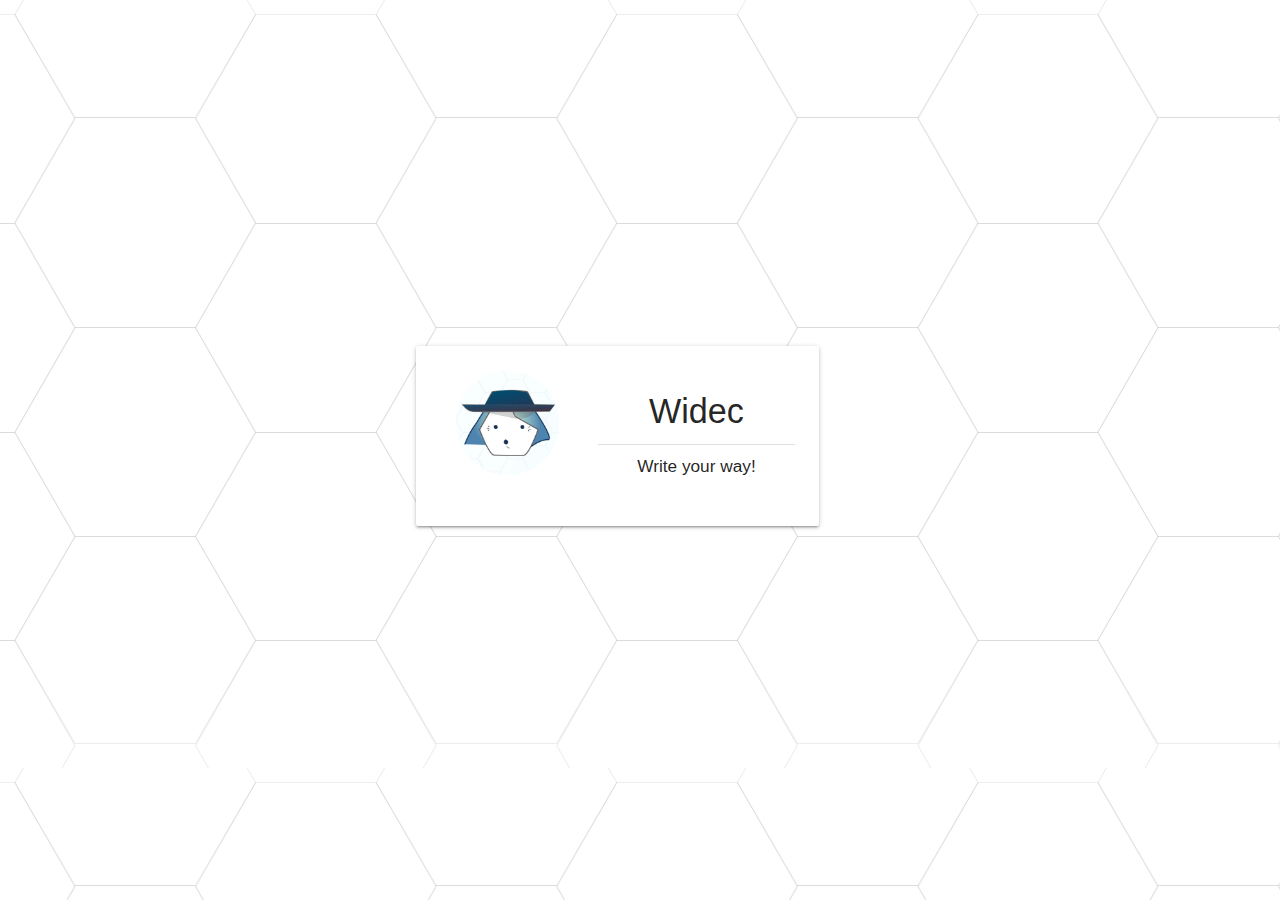
<file: index.html>
<!DOCTYPE html>
<html lang="en">

<head>
  <meta charset="UTF-8">
  <meta name="viewport" content="width=device-width, initial-scale=1.0">
  <meta http-equiv="X-UA-Compatible" content="ie=edge">
  <!--Import Google Icon Font-->
  <link href="https://fonts.googleapis.com/icon?family=Material+Icons" rel="stylesheet">
  <!--Import materialize.css-->
  <link type="text/css" rel="stylesheet" href="materialize/css/materialize.css" media="screen,projection" />
  <!--Import Widec styles-->
  <link rel="stylesheet" type="text/css" href="styles/style.css"/>
  <link rel="stylesheet" type="text/css" href="styles/background.css"/>
  <link rel="icon" href="img/widecIcon.jpg"/>
  <title>Widec</title>
</head>

<body>
  <!--Page Content goes in the container-->
  <div class="container">

    <div class="centro">
      <div class="row">
        <div class="col s12 m6 offset-m3">
          <div class="card-panel hoverable">
            <div class="row valign-wrapper center-align">
              <div class="col s4">
                <img src="img/widecIcon.jpg" alt="" class="circle responsive-img">
                <!-- notice the "circle" class -->
              </div>
              <div class="col s7">
                <h4 class="center-align">Widec</h4>
                <div class="divider"></div>
                <h6 class="center-align">Write your way!</h6>
              </div>
            </div>
          </div>
        </div>
      </div>
    </div>

  </div>

  <!--JavaScript at end of body for optimized loading-->
  <script type="text/javascript" src="materialize/js/materialize.js"></script>
</body>

</html>
</file>
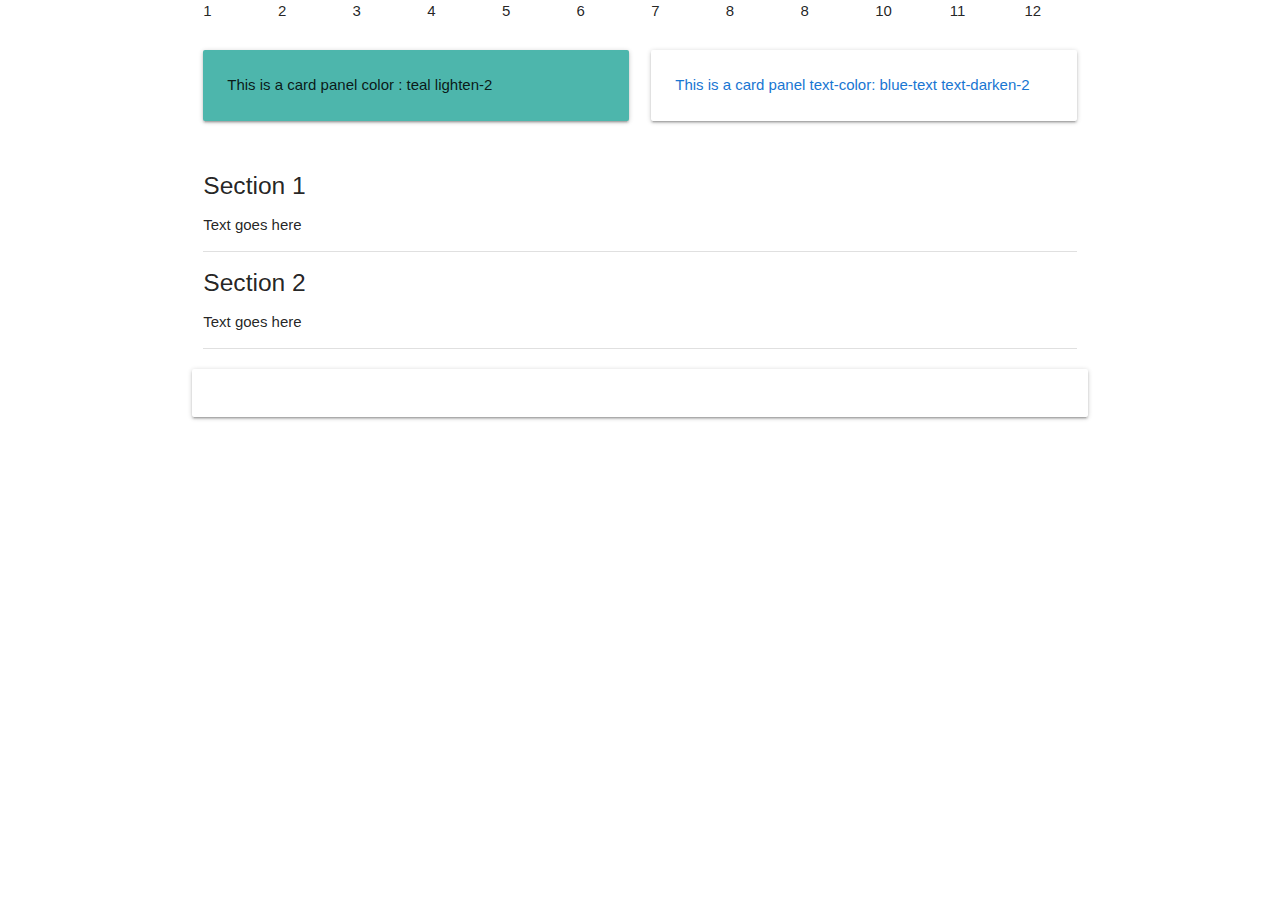
<file: test.html>
<!DOCTYPE html>
<html lang="en">

<head>
  <meta charset="UTF-8">
  <meta name="viewport" content="width=device-width, initial-scale=1.0">
  <meta http-equiv="X-UA-Compatible" content="ie=edge">
  <!--Import Google Icon Font-->
  <link href="https://fonts.googleapis.com/icon?family=Material+Icons" rel="stylesheet">
  <!--Import materialize.css-->
  <link type="text/css" rel="stylesheet" href="materialize/css/materialize.css" media="screen,projection" />
  <!--Import Widec style.css-->
  <link rel="stylesheet" type="text/css" href="styles/style.css">
  <title>Widec</title>
</head>

<body>
  <!--Page Content goes in the container-->
  <div class="container">

    <!--The grid in materialize has 12 columns (the colum has to be always inside a row)-->
    <div class="row">
      <div class="col s1">1</div>
      <div class="col s1">2</div>
      <div class="col s1">3</div>
      <div class="col s1">4</div>
      <div class="col s1">5</div>
      <div class="col s1">6</div>
      <div class="col s1">7</div>
      <div class="col s1">8</div>
      <div class="col s1">8</div>
      <div class="col s1">10</div>
      <div class="col s1">11</div>
      <div class="col s1">12</div>
    </div>

    <!--Color in materialize is assign by a class name (color id at materializecss.com)-->
    <div class="row">
      <div class="col s6">
        <div class="card-panel teal lighten-2">This is a card panel color : teal lighten-2</div>
      </div>
      <div class="col s6">
        <div class="card-panel"><span class="blue-text text-darken-2">This is a card panel text-color: blue-text text-darken-2</span></div>
      </div>
    </div>

    <!--Divider and Sections-->
    <div class="row">
      <div class="col s12">
        <h5>Section 1</h5>
        <p>Text goes here</p>
        <div class="divider"></div>
        <h5>Section 2</h5>
        <p>Text goes here</p>
        <div class="divider"></div>
      </div>
    </div>

    <!--Divider and Sections-->
    <div class="row">
      <div class="card-panel hoverable"></div>
    </div>
  </div>


  <!--JavaScript at end of body for optimized loading-->
  <script type="text/javascript" src="materialize/js/materialize.js"></script>
</body>

</html>
</file>
<file: styles/style.css>
.centro{
  position: absolute;
  height: 100%;
  display: flex;
  align-items: center;
  justify-content: center;
}
</file>
<file: styles/background.css>
body {
  background-image: url("data:image/svg+xml;charset=utf8,%3C?xml version='1.0' encoding='utf-8'?%3E%3C!-- Generator: Adobe Illustrator 16.0.0, SVG Export Plug-In . SVG Version: 6.00 Build 0) --%3E%3C!DOCTYPE svg PUBLIC '-//W3C//DTD SVG 1.1//EN' 'http://www.w3.org/Graphics/SVG/1.1/DTD/svg11.dtd'%3E%3Csvg version='1.1' id='Layer_1' xmlns='http://www.w3.org/2000/svg' xmlns:xlink='http://www.w3.org/1999/xlink' x='0px' y='0px' width='1082.88px' height='768px' viewBox='0 0 1082.88 768' enable-background='new 0 0 1082.88 768' xml:space='preserve'%3E%3Cg%3E%3Cdefs%3E%3Crect id='SVGID_1_' width='1082.88' height='768'/%3E%3C/defs%3E%3CclipPath id='SVGID_2_'%3E%3Cuse xlink:href='%23SVGID_1_' overflow='visible'/%3E%3C/clipPath%3E%3Cg clip-path='url(%23SVGID_2_)'%3E%3Cdefs%3E%3Crect id='SVGID_3_' width='1082.875' height='768'/%3E%3C/defs%3E%3CclipPath id='SVGID_4_'%3E%3Cuse xlink:href='%23SVGID_3_' overflow='visible'/%3E%3C/clipPath%3E%3Cg opacity='0.07' clip-path='url(%23SVGID_4_)'%3E%3Cg%3E%3Cdefs%3E%3Crect id='SVGID_5_' x='-166.284' y='432' width='241.809' height='209'/%3E%3C/defs%3E%3CclipPath id='SVGID_6_'%3E%3Cuse xlink:href='%23SVGID_5_' overflow='visible'/%3E%3C/clipPath%3E%3Cpolygon clip-path='url(%23SVGID_6_)' fill='none' stroke='%23000000' stroke-miterlimit='10' points='-105.543,640.5 -165.706,536.5 -105.543,432.5 14.784,432.5 74.947,536.5 14.784,640.5 '/%3E%3C/g%3E%3C/g%3E%3Cg opacity='0.07' clip-path='url(%23SVGID_4_)'%3E%3Cg%3E%3Cdefs%3E%3Crect id='SVGID_7_' x='-166.283' y='640' width='241.807' height='211'/%3E%3C/defs%3E%3CclipPath id='SVGID_8_'%3E%3Cuse xlink:href='%23SVGID_7_' overflow='visible'/%3E%3C/clipPath%3E%3Cpolygon clip-path='url(%23SVGID_8_)' fill='none' stroke='%23000000' stroke-miterlimit='10' points='-105.543,850.5 -165.706,745.5 -105.543,640.5 14.784,640.5 74.947,745.5 14.784,850.5 '/%3E%3C/g%3E%3C/g%3E%3Cg opacity='0.07' clip-path='url(%23SVGID_4_)'%3E%3Cg%3E%3Cdefs%3E%3Crect id='SVGID_9_' x='-166.283' y='14' width='241.808' height='210'/%3E%3C/defs%3E%3CclipPath id='SVGID_10_'%3E%3Cuse xlink:href='%23SVGID_9_' overflow='visible'/%3E%3C/clipPath%3E%3Cpolygon clip-path='url(%23SVGID_10_)' fill='none' stroke='%23000000' stroke-miterlimit='10' points='-105.543,223.5 -165.706,119 -105.543,14.5 14.784,14.5 74.947,119 14.784,223.5 '/%3E%3C/g%3E%3C/g%3E%3Cg opacity='0.07' clip-path='url(%23SVGID_4_)'%3E%3Cg%3E%3Cdefs%3E%3Crect id='SVGID_11_' x='14.31' y='117' width='241.807' height='211'/%3E%3C/defs%3E%3CclipPath id='SVGID_12_'%3E%3Cuse xlink:href='%23SVGID_11_' overflow='visible'/%3E%3C/clipPath%3E%3Cpolygon clip-path='url(%23SVGID_12_)' fill='none' stroke='%23000000' stroke-miterlimit='10' points='75.049,327.5 14.886,222.5 75.049,117.5 195.376,117.5 255.539,222.5 195.376,327.5 '/%3E%3C/g%3E%3C/g%3E%3Cg opacity='0.07' clip-path='url(%23SVGID_4_)'%3E%3Cg%3E%3Cdefs%3E%3Crect id='SVGID_13_' x='14.309' y='327' width='241.808' height='210'/%3E%3C/defs%3E%3CclipPath id='SVGID_14_'%3E%3Cuse xlink:href='%23SVGID_13_' overflow='visible'/%3E%3C/clipPath%3E%3Cpolygon clip-path='url(%23SVGID_14_)' fill='none' stroke='%23000000' stroke-miterlimit='10' points='75.049,536.5 14.886,432 75.049,327.5 195.376,327.5 255.539,432 195.376,536.5 '/%3E%3C/g%3E%3C/g%3E%3Cg opacity='0.07' clip-path='url(%23SVGID_4_)'%3E%3Cg%3E%3Cdefs%3E%3Crect id='SVGID_15_' x='-166.283' y='223' width='241.808' height='210'/%3E%3C/defs%3E%3CclipPath id='SVGID_16_'%3E%3Cuse xlink:href='%23SVGID_15_' overflow='visible'/%3E%3C/clipPath%3E%3Cpolygon clip-path='url(%23SVGID_16_)' fill='none' stroke='%23000000' stroke-miterlimit='10' points='-105.543,432.5 -165.706,328 -105.543,223.5 14.784,223.5 74.947,328 14.784,432.5 '/%3E%3C/g%3E%3C/g%3E%3Cg opacity='0.07' clip-path='url(%23SVGID_4_)'%3E%3Cg%3E%3Cdefs%3E%3Crect id='SVGID_17_' x='917.27' y='14' width='241.811' height='210'/%3E%3C/defs%3E%3CclipPath id='SVGID_18_'%3E%3Cuse xlink:href='%23SVGID_17_' overflow='visible'/%3E%3C/clipPath%3E%3Cpolygon clip-path='url(%23SVGID_18_)' fill='none' stroke='%23000000' stroke-miterlimit='10' points='978.01,223.5 917.847,119 978.01,14.5 1098.337,14.5 1158.5,119 1098.337,223.5 '/%3E%3C/g%3E%3C/g%3E%3Cg opacity='0.07' clip-path='url(%23SVGID_4_)'%3E%3Cg%3E%3Cdefs%3E%3Crect id='SVGID_19_' x='736.675' y='-89' width='241.813' height='207'/%3E%3C/defs%3E%3CclipPath id='SVGID_20_'%3E%3Cuse xlink:href='%23SVGID_19_' overflow='visible'/%3E%3C/clipPath%3E%3Cpolygon clip-path='url(%23SVGID_20_)' fill='none' stroke='%23000000' stroke-miterlimit='10' points='797.418,117.5 737.254,14.5 797.418,-88.5 917.745,-88.5 977.908,14.5 917.745,117.5 '/%3E%3C/g%3E%3C/g%3E%3Cg opacity='0.07' clip-path='url(%23SVGID_4_)'%3E%3Cg%3E%3Cdefs%3E%3Crect id='SVGID_21_' x='556.085' y='14' width='241.808' height='210'/%3E%3C/defs%3E%3CclipPath id='SVGID_22_'%3E%3Cuse xlink:href='%23SVGID_21_' overflow='visible'/%3E%3C/clipPath%3E%3Cpolygon clip-path='url(%23SVGID_22_)' fill='none' stroke='%23000000' stroke-miterlimit='10' points='616.825,223.5 556.662,119 616.825,14.5 737.152,14.5 797.316,119 737.152,223.5 '/%3E%3C/g%3E%3C/g%3E%3Cg opacity='0.07' clip-path='url(%23SVGID_4_)'%3E%3Cg%3E%3Cdefs%3E%3Crect id='SVGID_23_' x='375.491' y='-89' width='241.812' height='207'/%3E%3C/defs%3E%3CclipPath id='SVGID_24_'%3E%3Cuse xlink:href='%23SVGID_23_' overflow='visible'/%3E%3C/clipPath%3E%3Cpolygon clip-path='url(%23SVGID_24_)' fill='none' stroke='%23000000' stroke-miterlimit='10' points='436.233,117.5 376.07,14.5 436.233,-88.5 556.561,-88.5 616.724,14.5 556.561,117.5 '/%3E%3C/g%3E%3C/g%3E%3Cg opacity='0.07' clip-path='url(%23SVGID_4_)'%3E%3Cg%3E%3Cdefs%3E%3Crect id='SVGID_25_' x='194.901' y='14' width='241.808' height='210'/%3E%3C/defs%3E%3CclipPath id='SVGID_26_'%3E%3Cuse xlink:href='%23SVGID_25_' overflow='visible'/%3E%3C/clipPath%3E%3Cpolygon clip-path='url(%23SVGID_26_)' fill='none' stroke='%23000000' stroke-miterlimit='10' points='255.642,223.5 195.478,119 255.642,14.5 375.968,14.5 436.132,119 375.968,223.5 '/%3E%3C/g%3E%3C/g%3E%3Cg opacity='0.07' clip-path='url(%23SVGID_4_)'%3E%3Cg%3E%3Cdefs%3E%3Crect id='SVGID_27_' x='14.307' y='-89' width='241.813' height='207'/%3E%3C/defs%3E%3CclipPath id='SVGID_28_'%3E%3Cuse xlink:href='%23SVGID_27_' overflow='visible'/%3E%3C/clipPath%3E%3Cpolygon clip-path='url(%23SVGID_28_)' fill='none' stroke='%23000000' stroke-miterlimit='10' points='75.049,117.5 14.886,14.5 75.049,-88.5 195.376,-88.5 255.539,14.5 195.376,117.5 '/%3E%3C/g%3E%3C/g%3E%3Cg opacity='0.07' clip-path='url(%23SVGID_4_)'%3E%3Cg%3E%3Cdefs%3E%3Crect id='SVGID_29_' x='917.269' y='432' width='241.812' height='209'/%3E%3C/defs%3E%3CclipPath id='SVGID_30_'%3E%3Cuse xlink:href='%23SVGID_29_' overflow='visible'/%3E%3C/clipPath%3E%3Cpolygon clip-path='url(%23SVGID_30_)' fill='none' stroke='%23000000' stroke-miterlimit='10' points='978.01,640.5 917.847,536.5 978.01,432.5 1098.337,432.5 1158.5,536.5 1098.337,640.5 '/%3E%3C/g%3E%3C/g%3E%3Cg opacity='0.07' clip-path='url(%23SVGID_4_)'%3E%3Cg%3E%3Cdefs%3E%3Crect id='SVGID_31_' x='917.27' y='640' width='241.811' height='211'/%3E%3C/defs%3E%3CclipPath id='SVGID_32_'%3E%3Cuse xlink:href='%23SVGID_31_' overflow='visible'/%3E%3C/clipPath%3E%3Cpolygon clip-path='url(%23SVGID_32_)' fill='none' stroke='%23000000' stroke-miterlimit='10' points='978.01,850.5 917.847,745.5 978.01,640.5 1098.337,640.5 1158.5,745.5 1098.337,850.5 '/%3E%3C/g%3E%3C/g%3E%3Cg opacity='0.07' clip-path='url(%23SVGID_4_)'%3E%3Cg%3E%3Cdefs%3E%3Crect id='SVGID_33_' x='736.676' y='536' width='241.812' height='208'/%3E%3C/defs%3E%3CclipPath id='SVGID_34_'%3E%3Cuse xlink:href='%23SVGID_33_' overflow='visible'/%3E%3C/clipPath%3E%3Cpolygon clip-path='url(%23SVGID_34_)' fill='none' stroke='%23000000' stroke-miterlimit='10' points='797.418,743.5 737.254,640 797.418,536.5 917.745,536.5 977.908,640 917.745,743.5 '/%3E%3C/g%3E%3C/g%3E%3Cg opacity='0.07' clip-path='url(%23SVGID_4_)'%3E%3Cg%3E%3Cdefs%3E%3Crect id='SVGID_35_' x='917.27' y='223' width='241.811' height='210'/%3E%3C/defs%3E%3CclipPath id='SVGID_36_'%3E%3Cuse xlink:href='%23SVGID_35_' overflow='visible'/%3E%3C/clipPath%3E%3Cpolygon clip-path='url(%23SVGID_36_)' fill='none' stroke='%23000000' stroke-miterlimit='10' points='978.01,432.5 917.847,328 978.01,223.5 1098.337,223.5 1158.5,328 1098.337,432.5 '/%3E%3C/g%3E%3C/g%3E%3Cg opacity='0.07' clip-path='url(%23SVGID_4_)'%3E%3Cg%3E%3Cdefs%3E%3Crect id='SVGID_37_' x='556.085' y='432' width='241.809' height='209'/%3E%3C/defs%3E%3CclipPath id='SVGID_38_'%3E%3Cuse xlink:href='%23SVGID_37_' overflow='visible'/%3E%3C/clipPath%3E%3Cpolygon clip-path='url(%23SVGID_38_)' fill='none' stroke='%23000000' stroke-miterlimit='10' points='616.825,640.5 556.662,536.5 616.825,432.5 737.152,432.5 797.316,536.5 737.152,640.5 '/%3E%3C/g%3E%3C/g%3E%3Cg opacity='0.07' clip-path='url(%23SVGID_4_)'%3E%3Cg%3E%3Cdefs%3E%3Crect id='SVGID_39_' x='556.086' y='640' width='241.806' height='211'/%3E%3C/defs%3E%3CclipPath id='SVGID_40_'%3E%3Cuse xlink:href='%23SVGID_39_' overflow='visible'/%3E%3C/clipPath%3E%3Cpolygon clip-path='url(%23SVGID_40_)' fill='none' stroke='%23000000' stroke-miterlimit='10' points='616.825,850.5 556.662,745.5 616.825,640.5 737.152,640.5 797.316,745.5 737.152,850.5 '/%3E%3C/g%3E%3C/g%3E%3Cg opacity='0.07' clip-path='url(%23SVGID_4_)'%3E%3Cg%3E%3Cdefs%3E%3Crect id='SVGID_41_' x='375.492' y='536' width='241.81' height='208'/%3E%3C/defs%3E%3CclipPath id='SVGID_42_'%3E%3Cuse xlink:href='%23SVGID_41_' overflow='visible'/%3E%3C/clipPath%3E%3Cpolygon clip-path='url(%23SVGID_42_)' fill='none' stroke='%23000000' stroke-miterlimit='10' points='436.233,743.5 376.07,640 436.233,536.5 556.561,536.5 616.724,640 556.561,743.5 '/%3E%3C/g%3E%3C/g%3E%3Cg opacity='0.07' clip-path='url(%23SVGID_4_)'%3E%3Cg%3E%3Cdefs%3E%3Crect id='SVGID_43_' x='194.9' y='432' width='241.809' height='209'/%3E%3C/defs%3E%3CclipPath id='SVGID_44_'%3E%3Cuse xlink:href='%23SVGID_43_' overflow='visible'/%3E%3C/clipPath%3E%3Cpolygon clip-path='url(%23SVGID_44_)' fill='none' stroke='%23000000' stroke-miterlimit='10' points='255.642,640.5 195.478,536.5 255.642,432.5 375.968,432.5 436.132,536.5 375.968,640.5 '/%3E%3C/g%3E%3C/g%3E%3Cg opacity='0.07' clip-path='url(%23SVGID_4_)'%3E%3Cg%3E%3Cdefs%3E%3Crect id='SVGID_45_' x='194.902' y='640' width='241.806' height='211'/%3E%3C/defs%3E%3CclipPath id='SVGID_46_'%3E%3Cuse xlink:href='%23SVGID_45_' overflow='visible'/%3E%3C/clipPath%3E%3Cpolygon clip-path='url(%23SVGID_46_)' fill='none' stroke='%23000000' stroke-miterlimit='10' points='255.642,850.5 195.478,745.5 255.642,640.5 375.968,640.5 436.132,745.5 375.968,850.5 '/%3E%3C/g%3E%3C/g%3E%3Cg opacity='0.07' clip-path='url(%23SVGID_4_)'%3E%3Cg%3E%3Cdefs%3E%3Crect id='SVGID_47_' x='14.308' y='536' width='241.811' height='208'/%3E%3C/defs%3E%3CclipPath id='SVGID_48_'%3E%3Cuse xlink:href='%23SVGID_47_' overflow='visible'/%3E%3C/clipPath%3E%3Cpolygon clip-path='url(%23SVGID_48_)' fill='none' stroke='%23000000' stroke-miterlimit='10' points='75.049,743.5 14.886,640 75.049,536.5 195.376,536.5 255.539,640 195.376,743.5 '/%3E%3C/g%3E%3C/g%3E%3Cg opacity='0.07' clip-path='url(%23SVGID_4_)'%3E%3Cg%3E%3Cdefs%3E%3Crect id='SVGID_49_' x='736.678' y='117' width='241.807' height='211'/%3E%3C/defs%3E%3CclipPath id='SVGID_50_'%3E%3Cuse xlink:href='%23SVGID_49_' overflow='visible'/%3E%3C/clipPath%3E%3Cpolygon clip-path='url(%23SVGID_50_)' fill='none' stroke='%23000000' stroke-miterlimit='10' points='797.418,327.5 737.254,222.5 797.418,117.5 917.745,117.5 977.908,222.5 917.745,327.5 '/%3E%3C/g%3E%3C/g%3E%3Cg opacity='0.07' clip-path='url(%23SVGID_4_)'%3E%3Cg%3E%3Cdefs%3E%3Crect id='SVGID_51_' x='736.677' y='327' width='241.809' height='210'/%3E%3C/defs%3E%3CclipPath id='SVGID_52_'%3E%3Cuse xlink:href='%23SVGID_51_' overflow='visible'/%3E%3C/clipPath%3E%3Cpolygon clip-path='url(%23SVGID_52_)' fill='none' stroke='%23000000' stroke-miterlimit='10' points='797.418,536.5 737.254,432 797.418,327.5 917.745,327.5 977.908,432 917.745,536.5 '/%3E%3C/g%3E%3C/g%3E%3Cg opacity='0.07' clip-path='url(%23SVGID_4_)'%3E%3Cg%3E%3Cdefs%3E%3Crect id='SVGID_53_' x='556.085' y='223' width='241.808' height='210'/%3E%3C/defs%3E%3CclipPath id='SVGID_54_'%3E%3Cuse xlink:href='%23SVGID_53_' overflow='visible'/%3E%3C/clipPath%3E%3Cpolygon clip-path='url(%23SVGID_54_)' fill='none' stroke='%23000000' stroke-miterlimit='10' points='616.825,432.5 556.662,328 616.825,223.5 737.152,223.5 797.316,328 737.152,432.5 '/%3E%3C/g%3E%3C/g%3E%3Cg opacity='0.07' clip-path='url(%23SVGID_4_)'%3E%3Cg%3E%3Cdefs%3E%3Crect id='SVGID_55_' x='375.494' y='117' width='241.806' height='211'/%3E%3C/defs%3E%3CclipPath id='SVGID_56_'%3E%3Cuse xlink:href='%23SVGID_55_' overflow='visible'/%3E%3C/clipPath%3E%3Cpolygon clip-path='url(%23SVGID_56_)' fill='none' stroke='%23000000' stroke-miterlimit='10' points='436.233,327.5 376.07,222.5 436.233,117.5 556.561,117.5 616.724,222.5 556.561,327.5 '/%3E%3C/g%3E%3C/g%3E%3Cg opacity='0.07' clip-path='url(%23SVGID_4_)'%3E%3Cg%3E%3Cdefs%3E%3Crect id='SVGID_57_' x='375.493' y='327' width='241.808' height='210'/%3E%3C/defs%3E%3CclipPath id='SVGID_58_'%3E%3Cuse xlink:href='%23SVGID_57_' overflow='visible'/%3E%3C/clipPath%3E%3Cpolygon clip-path='url(%23SVGID_58_)' fill='none' stroke='%23000000' stroke-miterlimit='10' points='436.233,536.5 376.07,432 436.233,327.5 556.561,327.5 616.724,432 556.561,536.5 '/%3E%3C/g%3E%3C/g%3E%3Cg opacity='0.07' clip-path='url(%23SVGID_4_)'%3E%3Cg%3E%3Cdefs%3E%3Crect id='SVGID_59_' x='194.901' y='223' width='241.808' height='210'/%3E%3C/defs%3E%3CclipPath id='SVGID_60_'%3E%3Cuse xlink:href='%23SVGID_59_' overflow='visible'/%3E%3C/clipPath%3E%3Cpolygon clip-path='url(%23SVGID_60_)' fill='none' stroke='%23000000' stroke-miterlimit='10' points='255.642,432.5 195.478,328 255.642,223.5 375.968,223.5 436.132,328 375.968,432.5 '/%3E%3C/g%3E%3C/g%3E%3C/g%3E%3C/g%3E%3C/svg%3E");
}
</file>
